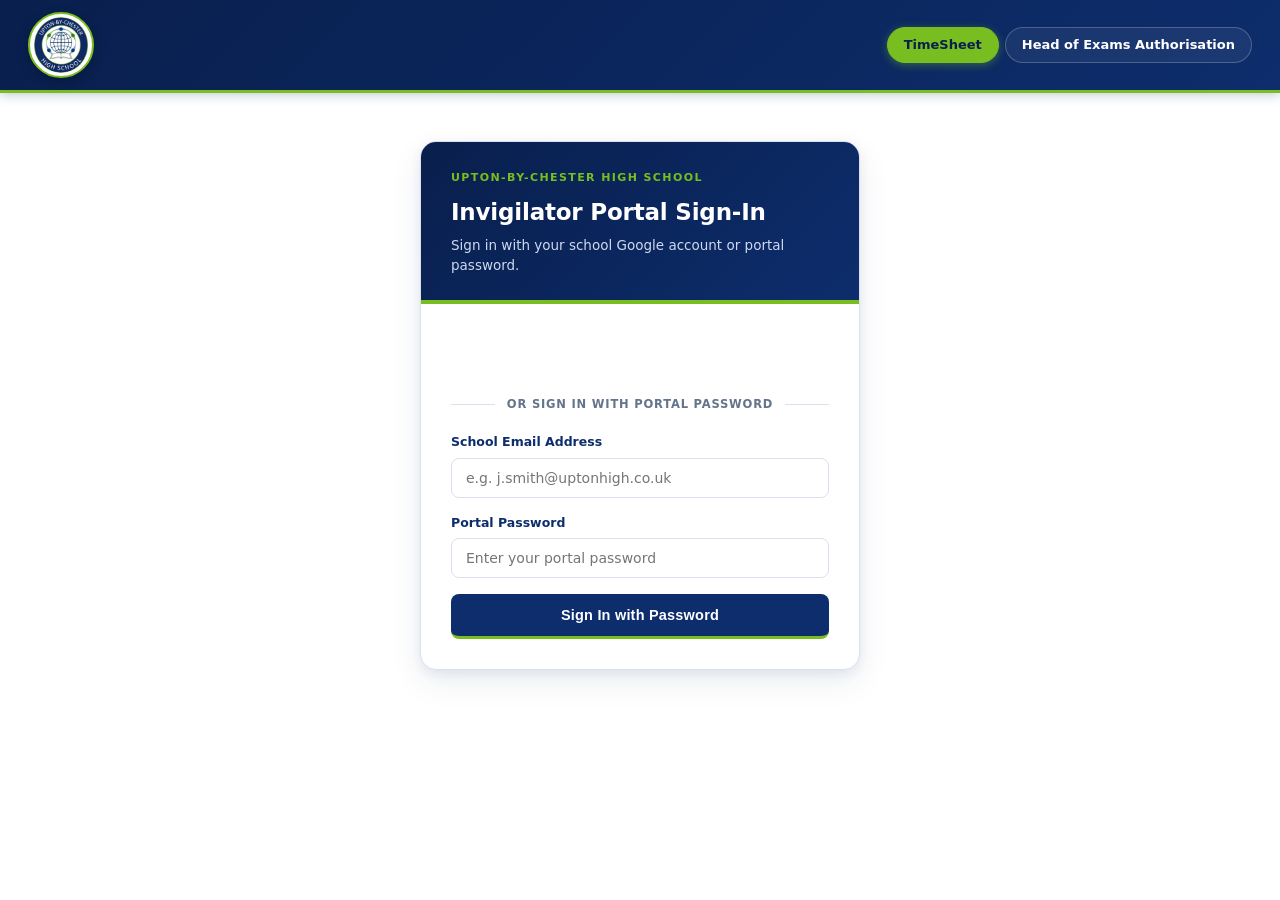
<file: index.html>
<!DOCTYPE html>
<html lang="en-GB">
<head>
  <base target="_top">
  <meta charset="utf-8">
  <meta name="viewport" content="width=device-width, initial-scale=1.0">
  <title>Invigilator Time Sheet</title>
  <link rel="stylesheet" href="./css/index.css">
</head>
<body>

  <!-- PORTAL NAVIGATION BAR -->
  <div class="portal-nav-strip">
    <img
      src="./img/UBC Logo.png"
      alt="School Crest"
      class="school-logo"
      onerror="this.style.display='none'"/>
    <div class="portal-nav-links">
      <a href="./login.html" class="portal-nav-btn active">TimeSheet</a>
      <a href="./approve.html" class="portal-nav-btn">Head of Exams Authorisation</a>
    </div>
  </div>

    <div class="form-body">
      <div class="role-tabs">
        <button type="button" class="role-tab active" id="tabSupportingBtn" onclick="selectRole('Supporting Invigilator')">Supporting Invigilator</button>
        <button type="button" class="role-tab" id="tabLeadBtn" onclick="selectRole('Lead Invigilator')">Lead Invigilator</button>
      </div>

      <form id="timeSheetForm">
        <div class="top-grid">
          <div>
            <label for="invigilatorName">Invigilator Full Name *</label>
            <div class="name-row">
              <input type="text" id="invigilatorName" readonly style="background: #f1f5f9; font-weight: 700; color: #0D2D6C;" required />
              <button type="button" class="load-btn" id="loadBtn" onclick="manualLoadDraft()">Load Saved</button>
              <button type="button" class="load-btn" onclick="signOutUser()" style="background: #fff; color: #0D2D6C; border: 1px solid #cbd5e1;">Sign Out</button>
            </div>
            <div class="name-hint" id="loggedInEmailHint">Signed in to your personal time sheet.</div>
          </div>
          <div>
            <label for="examPeriod">Exam Period *</label>
            <select id="examPeriod" onchange="onPeriodChange()" required>
              <option value="">Loading schedule...</option>
            </select>
          </div>
          <div>
            <label for="weekCommencing">Week Commencing *</label>
            <select id="weekCommencing" onchange="renderScheduleRows()" required>
              <option value="">Select week...</option>
            </select>
          </div>
        </div>

        <div class="table-wrap">
          <table>
            <thead>
              <tr>
                <th rowspan="2">Exam Session Day</th>
                <th colspan="2">Morning Session (AM)</th>
                <th colspan="2">Afternoon Session (PM)</th>
                <th colspan="2">Agreed ET / RB (Mins)</th>
                <th rowspan="2">Day Total</th>
              </tr>
              <tr>
                <th>Worked</th>
                <th>Session Times</th>
                <th>Worked</th>
                <th>Session Times</th>
                <th>AM Mins</th>
                <th>PM Mins</th>
              </tr>
            </thead>
            <tbody id="scheduleBody">
              <tr><td colspan="8" style="text-align:center;padding:18px;">Loading exam sessions...</td></tr>
            </tbody>
          </table>
        </div>

        <div class="total-banner">
          <div class="draft-note" id="draftStatus">Auto-saving locally in browser</div>
          <div>
            <span class="total-label">This Week's Hours:</span>
            <span class="total-value" id="grandTotal">0:00</span>
          </div>
        </div>

        <!-- Every week ticked so far; all of them are sent when you press Submit -->
        <div class="weeks-box" id="weeksBox">
          <div class="weeks-title">Weeks included in this submission</div>
          <div id="weeksList"></div>
          <div class="weeks-total"><span>Total hours claimed (all weeks)</span><strong id="allWeeksTotal">0:00</strong></div>
          <div class="weeks-hint">Change the week above to add another. Everything you tick is kept and sent together when you press Submit.</div>
        </div>

        <div class="cert-box">
          <div class="cert-title">I certify that I have worked the hours claimed above:</div>
          <div class="cert-grid">
            <div>
              <label for="signature">Digital Signature (Type Full Name) *</label>
              <input type="text" id="signature" placeholder="Type full name to sign" oninput="saveLocalDraft()" required>
            </div>
            <div>
              <label for="claimDate">Date *</label>
              <input type="date" id="claimDate" onchange="saveLocalDraft()" required>
            </div>
          </div>
        </div>

        <div class="btn-row">
          <button type="button" class="save-btn" id="saveDraftBtn" onclick="saveCloudDraft()">Save Progress</button>
          <button type="submit" class="submit-btn" id="submitBtn">Submit Final Time Sheet</button>
        </div>
        <div id="statusMsg" class="status"></div>
      </form>
    </div>
  </div>

  <!-- "Submitted" animation overlay -->
  <div class="submit-overlay" id="submitOverlay" role="dialog" aria-modal="true" aria-labelledby="submitTitle" onclick="if (event.target === this) closeSubmitted()">
    <div class="submit-modal">
      <svg class="tick" viewBox="0 0 56 56" aria-hidden="true">
        <circle cx="28" cy="28" r="26" />
        <path d="M16 29 l8 8 l16 -17" />
      </svg>
      <h3 id="submitTitle">Time Sheet Submitted</h3>
      <p id="submitMsg">Thank you. Your time sheet has been sent for authorisation.</p>
      <button type="button" id="submitDoneBtn" onclick="closeSubmitted()">Done</button>
    </div>
  </div>

  <!-- Replaces google.script.run with fetch calls to the Apps Script web app -->
  <script src="./api.js"></script>
  <script src="./js/index.js"></script>
 
</body>
</html>
</file>
<file: css/index.css>
:root {
  --navy: #0D2D6C;
  --navy-dark: #091F4D;
  --lime: #78BE20;
  --lime-soft: #E6F3D3;
  --forest: #2E7D32;
  --forest-dark: #246427;
  --sage: #E9F2E4;
  --bg-tint: #F5F8FC;
  --border: #D9E1EE;
  --text-main: #1E293B;
  --muted: #64748B;
  --danger: #B91C1C;
  --radius-sm: 8px;
  --shadow-sm: 0 1px 2px rgba(13, 45, 108, 0.06), 0 1px 3px rgba(13, 45, 108, 0.08);
  --shadow-md: 0 4px 12px rgba(13, 45, 108, 0.08), 0 12px 32px rgba(13, 45, 108, 0.08);
  --shadow-lg: 0 20px 50px rgba(13, 45, 108, 0.28);
  --ease: cubic-bezier(0.4, 0, 0.2, 1);
}

*, *::before, *::after {
  box-sizing: border-box;
}

body {
  font-family: 'Inter', 'Segoe UI', system-ui, -apple-system, Roboto, Arial, sans-serif;
  font-size: 14px;
  line-height: 1.5;
  background: transparent;
  margin: 0;
  padding: 12px;
  color: var(--text-main);
  -webkit-font-smoothing: antialiased;
}

:focus-visible {
  outline: 3px solid rgba(120, 190, 32, 0.55);
  outline-offset: 2px;
}

/* =========================================================
   PORTAL NAVIGATION BAR & HAMBURGER MENU
   ========================================================= */
.portal-nav-strip {
  position: relative;
  display: flex;
  flex-wrap: wrap;
  justify-content: space-between;
  align-items: center;
  gap: 10px;
  background: linear-gradient(135deg, var(--navy-dark) 0%, var(--navy) 100%);
  border-bottom: 3px solid var(--lime);
  border-radius: 0;
  padding: 12px 28px;
  margin: -12px -12px 24px -12px;
  box-shadow: 0 2px 10px rgba(13, 45, 108, 0.25);
}

.portal-nav-label {
  font-size: 12px;
  font-weight: 700;
  color: var(--lime);
  text-transform: uppercase;
  letter-spacing: 1.4px;
}

.portal-nav-links {
  display: flex;
  gap: 6px;
  flex-wrap: wrap;
}

.portal-nav-btn {
  text-decoration: none;
  padding: 7px 16px;
  border-radius: 999px;
  font-size: 13px;
  font-weight: 600;
  border: 1px solid rgba(255, 255, 255, 0.22);
  background: rgba(255, 255, 255, 0.06);
  color: #fff;
  transition: background 0.18s var(--ease), border-color 0.18s var(--ease), transform 0.18s var(--ease);
}

.portal-nav-btn:hover {
  background: rgba(255, 255, 255, 0.16);
  border-color: var(--lime);
  transform: translateY(-1px);
}

.portal-nav-btn.active {
  background: var(--lime);
  color: var(--navy-dark);
  border-color: var(--lime);
  box-shadow: 0 2px 8px rgba(120, 190, 32, 0.4);
}

.hamburger-btn {
  display: none;
  flex-direction: column;
  justify-content: space-between;
  width: 28px;
  height: 20px;
  background: transparent;
  border: none;
  cursor: pointer;
  padding: 0;
  z-index: 1001;
}

.hamburger-btn .bar {
  height: 3px;
  width: 100%;
  background-color: #ffffff;
  border-radius: 2px;
  transition: all 0.3s var(--ease);
}

/* =========================================================
   LOGIN CARD
   ========================================================= */
.login-card {
  max-width: 440px;
  margin: 48px auto;
  background: #fff;
  border-radius: 16px;
  box-shadow: var(--shadow-md);
  overflow: hidden;
  border: 1px solid var(--border);
}

.login-banner {
  background: linear-gradient(135deg, var(--navy-dark) 0%, var(--navy) 100%);
  color: #fff;
  padding: 28px 30px 24px;
  border-bottom: 4px solid var(--lime);
}

.login-banner .school {
  font-size: 11px;
  letter-spacing: 1.4px;
  text-transform: uppercase;
  font-weight: 700;
  color: var(--lime);
}

.login-banner h1 {
  margin: 8px 0 6px;
  font-size: 23px;
  font-weight: 700;
  letter-spacing: -0.2px;
}

.login-banner p {
  margin: 0;
  font-size: 13.5px;
  color: #CDDAF0;
}

.login-body {
  padding: 28px 30px 30px;
}

.google-wrap {
  display: flex;
  justify-content: center;
  margin-bottom: 18px;
  min-height: 44px;
}

.divider {
  display: flex;
  align-items: center;
  text-align: center;
  color: var(--muted);
  font-size: 11.5px;
  font-weight: 700;
  letter-spacing: 0.8px;
  text-transform: uppercase;
  margin: 20px 0;
}

.divider::before,
.divider::after {
  content: "";
  flex: 1;
  border-bottom: 1px solid var(--border);
}

.divider:not(:empty)::before {
  margin-right: 12px;
}

.divider:not(:empty)::after {
  margin-left: 12px;
}

.field {
  margin-bottom: 16px;
}

.field label {
  display: block;
  font-weight: 700;
  font-size: 12.5px;
  color: var(--navy);
  margin-bottom: 6px;
}

.field input {
  width: 100%;
  padding: 11px 14px;
  border: 1.5px solid var(--border);
  border-radius: var(--radius-sm);
  font-size: 14px;
  font-family: inherit;
  transition: border-color 0.15s, box-shadow 0.15s;
}

.field input:focus {
  outline: none;
  border-color: var(--navy);
  box-shadow: 0 0 0 4px rgba(13, 45, 108, 0.1);
}

.signin-btn {
  width: 100%;
  padding: 13px;
  background: var(--navy);
  color: #fff;
  border: none;
  border-bottom: 3px solid var(--lime);
  border-radius: var(--radius-sm);
  font-size: 14.5px;
  font-weight: 700;
  letter-spacing: 0.2px;
  cursor: pointer;
  transition: background 0.15s, transform 0.15s, box-shadow 0.15s;
}

.signin-btn:hover {
  background: #1E40AF;
  box-shadow: 0 6px 16px rgba(13, 45, 108, 0.25);
  transform: translateY(-1px);
}

.signin-btn:disabled {
  opacity: 0.65;
  cursor: not-allowed;
  transform: none;
  box-shadow: none;
}

.login-status {
  margin-top: 14px;
  padding: 11px 14px;
  border-radius: var(--radius-sm);
  font-size: 13px;
  font-weight: 600;
  display: none;
}

.login-status.err {
  background: #FEF2F2;
  color: var(--danger);
  border: 1px solid #FECACA;
}

.login-status.info {
  background: #EFF6FF;
  color: #1D4ED8;
  border: 1px solid #BFDBFE;
}

/* =========================================================
   TIMESHEET FORM CARD
   ========================================================= */
.form-card {
  max-width: 940px;
  margin: 0 auto;
  background: #fff;
  border-radius: 16px;
  box-shadow: var(--shadow-md);
  border: 1px solid var(--border);
  overflow: hidden;
}

.card-header {
  background: linear-gradient(135deg, var(--navy-dark) 0%, var(--navy) 100%);
  color: #fff;
  padding: 22px 28px;
  border-bottom: 4px solid var(--lime);
  display: flex;
  justify-content: space-between;
  align-items: center;
  gap: 16px;
}

.school-tag {
  font-size: 11px;
  text-transform: uppercase;
  letter-spacing: 1.4px;
  color: var(--lime);
  font-weight: 700;
  margin-bottom: 4px;
}

.card-header h2 {
  margin: 0;
  font-size: 21px;
  font-weight: 700;
  letter-spacing: -0.2px;
}

.card-header p {
  margin: 4px 0 0;
  font-size: 13px;
  color: #CDDAF0;
}

.school-logo {
  width: 66px;
  height: 66px;
  border-radius: 50%;
  background: #fff;
  padding: 3px;
  border: 2px solid var(--lime);
  box-shadow: 0 4px 12px rgba(0, 0, 0, 0.25);
  object-fit: contain;
  flex-shrink: 0;
}

.form-body {
  padding: 26px 28px 30px;
}

/* Role Tabs (Supporting vs Lead Invigilator) */
.role-tabs {
  position: relative;
  display: grid;
  grid-template-columns: 1fr 1fr;
  gap: 6px;
  margin-bottom: 22px;
  padding: 5px;
  background: var(--bg-tint);
  border: 1px solid var(--border);
  border-radius: 12px;
}

/* the navy highlight that slides between the two buttons */
.role-tab-slider {
  position: absolute;
  top: 0;
  left: 0;
  width: 0;
  height: 0;
  background: var(--navy);
  border-bottom: 3px solid var(--lime);
  border-radius: 8px;
  box-shadow: 0 3px 10px rgba(13, 45, 108, 0.22);
  pointer-events: none;
  opacity: 0;
}

.role-tabs.placed .role-tab-slider {
  opacity: 1;
}

.role-tab {
  position: relative;
  z-index: 1;                 /* sits above the slider */
  padding: 11px 14px;
  border-radius: 8px;
  font-size: 14px;
  font-weight: 600;
  cursor: pointer;
  border: 1px solid transparent;
  background: transparent;
  color: var(--navy);
  text-align: center;
  transition: background 0.15s var(--ease), color 0.3s var(--ease);
}

.role-tab:not(.active):hover {
  background: #fff;
}

.role-tab.active {
  color: #fff;                /* the slider provides the navy background */
}

/* fallback: if the slider script hasn't run, keep the old solid look */
.role-tabs:not(.placed) .role-tab.active {
  background: var(--navy);
  border-bottom: 3px solid var(--lime);
  box-shadow: 0 3px 10px rgba(13, 45, 108, 0.22);
}

.top-grid {
  display: grid;
  grid-template-columns: 1.6fr 1fr 1fr;
  gap: 16px;
  margin-bottom: 22px;
}

label {
  display: block;
  font-weight: 700;
  margin-bottom: 5px;
  font-size: 12.5px;
  color: var(--navy);
}

.name-row {
  display: flex;
  gap: 6px;
}

.name-row select {
  flex: 1;
  min-width: 0;
}

.name-hint {
  font-size: 11.5px;
  color: var(--muted);
  margin-top: 4px;
}

input[type="text"],
input[type="date"],
input[type="number"],
select {
  width: 100%;
  padding: 9px 12px;
  border: 1.5px solid var(--border);
  border-radius: var(--radius-sm);
  font-size: 13.5px;
  font-family: inherit;
  background: var(--bg-tint);
  color: var(--text-main);
  transition: border-color 0.15s, box-shadow 0.15s, background 0.15s;
}

input:focus,
select:focus {
  outline: none;
  border-color: var(--navy);
  background: #fff;
  box-shadow: 0 0 0 4px rgba(120, 190, 32, 0.22);
}

.load-btn {
  padding: 9px 14px;
  background: var(--navy);
  color: #fff;
  border: none;
  border-radius: var(--radius-sm);
  font-size: 12.5px;
  font-weight: 700;
  cursor: pointer;
  white-space: nowrap;
  transition: background 0.15s, transform 0.15s;
}

.load-btn:hover {
  background: #1E40AF;
  transform: translateY(-1px);
}

.table-wrap {
  overflow-x: auto;
  -webkit-overflow-scrolling: touch;
  border: 1px solid var(--border);
  border-radius: 10px;
  box-shadow: var(--shadow-sm);
  margin-bottom: 22px;
}

table {
  width: 100%;
  border-collapse: collapse;
  font-size: 13px;
}

th {
  background: var(--navy);
  color: #fff;
  padding: 12px 8px;
  text-align: center;
  font-size: 11.5px;
  font-weight: 700;
  text-transform: uppercase;
  letter-spacing: 0.6px;
}

th:first-child {
  text-align: left;
  padding-left: 16px;
}

td {
  padding: 10px 8px;
  border-bottom: 1px solid var(--border);
  text-align: center;
  vertical-align: middle;
  font-variant-numeric: tabular-nums;
}

td:first-child {
  text-align: left;
  padding-left: 16px;
  font-weight: 700;
  color: var(--navy);
}

tr:nth-child(even) td {
  background: var(--bg-tint);
}

.time-pill {
  display: inline-block;
  padding: 4px 11px;
  background: #E8EEF7;
  color: #334155;
  border-radius: 999px;
  font-weight: 600;
  font-size: 12.5px;
  white-space: nowrap;
}

.extra-in {
  width: 68px !important;
  padding: 5px 6px !important;
  font-size: 12.5px !important;
  text-align: center;
  background: #ECFDF5 !important;
  border-color: #A7F3D0 !important;
}

input[type="checkbox"] {
  width: 18px;
  height: 18px;
  accent-color: var(--forest);
  cursor: pointer;
}

.total-banner {
  display: flex;
  justify-content: space-between;
  align-items: center;
  flex-wrap: wrap;
  gap: 12px;
  background: linear-gradient(90deg, var(--lime-soft) 0%, #F4FAEC 100%);
  border: 1px solid #CFE5AD;
  border-left: 5px solid var(--lime);
  padding: 14px 20px;
  border-radius: 10px;
  margin-bottom: 22px;
}

.draft-note {
  font-size: 12.5px;
  color: #475569;
  font-weight: 500;
}

.total-label {
  font-size: 12.5px;
  font-weight: 700;
  text-transform: uppercase;
  letter-spacing: 0.6px;
  color: var(--navy);
  margin-right: 8px;
}

.total-value {
  font-size: 28px;
  font-weight: 800;
  letter-spacing: -0.5px;
  font-variant-numeric: tabular-nums;
  color: var(--forest);
}

/* Weeks included in this submission */
.weeks-box {
  display: none;
  background: #F8FAFC;
  border: 1.5px solid var(--border);
  border-left: 5px solid var(--navy);
  border-radius: 10px;
  padding: 14px 16px;
  margin-bottom: 22px;
}

.weeks-title {
  font-weight: 700;
  color: var(--navy);
  font-size: 14px;
  margin-bottom: 10px;
}

.week-item {
  display: flex;
  justify-content: space-between;
  align-items: center;
  gap: 10px;
  flex-wrap: wrap;
  padding: 10px 12px;
  background: #fff;
  border: 1px solid var(--border);
  border-left: 4px solid var(--lime);
  border-radius: var(--radius-sm);
  margin-bottom: 8px;
  box-shadow: var(--shadow-sm);
}

.week-item.current {
  border-left-color: var(--navy);
  background: var(--bg-tint);
}

.week-name {
  display: block;
  font-weight: 700;
  font-size: 13px;
  color: var(--text-main);
}

.week-sub {
  display: block;
  font-size: 12px;
  color: var(--muted);
}

.week-right {
  display: flex;
  align-items: center;
  gap: 10px;
}

.week-hours {
  font-weight: 800;
  color: var(--forest);
  font-size: 14px;
  font-variant-numeric: tabular-nums;
}

.week-btn {
  padding: 5px 11px;
  border-radius: 6px;
  font-size: 12px;
  font-weight: 700;
  cursor: pointer;
  border: 1.5px solid var(--navy);
  background: #fff;
  color: var(--navy);
  transition: background 0.15s;
}

.week-btn:hover {
  background: var(--bg-tint);
}

.week-btn.danger {
  border-color: var(--danger);
  color: var(--danger);
}

.week-btn.danger:hover {
  background: #FEF2F2;
}

.weeks-total {
  display: flex;
  justify-content: space-between;
  align-items: center;
  font-weight: 800;
  color: var(--navy);
  margin-top: 10px;
  padding-top: 10px;
  border-top: 1px solid var(--border);
  font-size: 13px;
  text-transform: uppercase;
  letter-spacing: 0.5px;
}

.weeks-total strong {
  color: var(--forest);
  font-size: 22px;
  font-variant-numeric: tabular-nums;
}

.weeks-hint {
  font-size: 12px;
  color: var(--muted);
  margin-top: 6px;
}

.cert-box {
  background: var(--bg-tint);
  border: 1.5px solid var(--border);
  border-radius: 10px;
  padding: 18px;
  margin-bottom: 22px;
}

.cert-title {
  font-weight: 700;
  color: var(--navy);
  font-size: 14px;
  margin-bottom: 12px;
}

.cert-grid {
  display: grid;
  grid-template-columns: 1.5fr 1fr;
  gap: 14px;
}

.btn-row {
  display: grid;
  grid-template-columns: 1fr 2fr;
  gap: 12px;
}

.save-btn {
  padding: 14px;
  background: var(--navy);
  color: #fff;
  border: none;
  border-bottom: 3px solid var(--muted);
  border-radius: var(--radius-sm);
  font-size: 14px;
  font-weight: 700;
  cursor: pointer;
  transition: background 0.15s, transform 0.15s, box-shadow 0.15s;
}

.save-btn:hover {
  background: #1E40AF;
  transform: translateY(-1px);
  box-shadow: 0 6px 14px rgba(13, 45, 108, 0.22);
}

.submit-btn {
  padding: 14px;
  background: var(--forest);
  color: #fff;
  border: none;
  border-bottom: 3px solid var(--lime);
  border-radius: var(--radius-sm);
  font-size: 15px;
  font-weight: 700;
  letter-spacing: 0.2px;
  cursor: pointer;
  transition: background 0.15s, transform 0.15s, box-shadow 0.15s;
}

.submit-btn:hover {
  background: var(--forest-dark);
  transform: translateY(-1px);
  box-shadow: 0 6px 16px rgba(46, 125, 50, 0.3);
}

.submit-btn:disabled,
.save-btn:disabled {
  background: #94A3B8;
  border-bottom-color: #64748B;
  cursor: not-allowed;
  transform: none;
  box-shadow: none;
}

.status {
  margin-top: 14px;
  padding: 12px 14px;
  border-radius: var(--radius-sm);
  font-size: 13.5px;
  font-weight: 600;
  text-align: center;
  display: none;
}

.status.success {
  background: #ECFDF5;
  color: #1B5E20;
  border: 1px solid var(--lime);
}

.status.error {
  background: #FEF2F2;
  color: #991B1B;
  border: 1px solid #FCA5A5;
}

/* =========================================================
   "SUBMITTED" ANIMATION OVERLAY
   ========================================================= */
.submit-overlay {
  position: fixed;
  inset: 0;
  z-index: 9999;
  background: rgba(9, 31, 77, 0.55);
  backdrop-filter: blur(3px);
  display: none;
  align-items: center;
  justify-content: center;
  padding: 16px;
}

.submit-overlay.show {
  display: flex;
  animation: subFade 0.25s ease-out;
}

.submit-modal {
  background: #fff;
  border-radius: 18px;
  padding: 34px 30px;
  text-align: center;
  max-width: 380px;
  width: 100%;
  border-top: 5px solid var(--lime);
  box-shadow: var(--shadow-lg);
  animation: subPop 0.45s cubic-bezier(0.175, 0.885, 0.32, 1.275);
}

.submit-modal h3 {
  margin: 0 0 6px;
  color: var(--navy);
  font-size: 23px;
  letter-spacing: -0.3px;
}

.submit-modal p {
  margin: 0 0 20px;
  color: #475569;
  font-size: 14px;
  line-height: 1.5;
}

.submit-modal button {
  padding: 11px 30px;
  background: var(--navy);
  color: #fff;
  border: none;
  border-bottom: 3px solid var(--lime);
  border-radius: var(--radius-sm);
  font-size: 14px;
  font-weight: 700;
  cursor: pointer;
  transition: background 0.15s, transform 0.15s;
}

.submit-modal button:hover {
  background: #1E40AF;
  transform: translateY(-1px);
}

.tick {
  width: 84px;
  height: 84px;
  margin: 0 auto 14px;
  display: block;
  filter: drop-shadow(0 6px 12px rgba(46, 125, 50, 0.25));
}

.tick circle {
  fill: none;
  stroke: var(--forest);
  stroke-width: 3;
  stroke-dasharray: 166;
  stroke-dashoffset: 166;
  animation: subDraw 0.6s ease-out 0.1s forwards;
}

.tick path {
  fill: none;
  stroke: var(--forest);
  stroke-width: 4;
  stroke-linecap: round;
  stroke-linejoin: round;
  stroke-dasharray: 48;
  stroke-dashoffset: 48;
  animation: subDraw 0.4s ease-out 0.65s forwards;
}

@keyframes subDraw {
  to { stroke-dashoffset: 0; }
}

@keyframes subPop {
  from { transform: scale(0.6); opacity: 0; }
  to { transform: scale(1); opacity: 1; }
}

@keyframes subFade {
  from { opacity: 0; }
  to { opacity: 1; }
}

/* =========================================================
   COMPACT NO-SCROLL MOBILE LAYOUT
   ========================================================= */
@media (max-width: 680px) {
  body {
    padding: 4px;
  }

  /* Mobile Nav & Hamburger Dropdown */
  .portal-nav-strip {
    margin: -4px -4px 14px -4px;
    padding: 10px 16px;
  }

  .hamburger-btn {
    display: flex;
  }

  .portal-nav-links {
    display: none;
    flex-direction: column;
    position: absolute;
    top: calc(100% + 3px);
    left: 0;
    right: 0;
    background-color: #ffffff;
    padding: 12px 16px;
    gap: 10px;
    border-bottom: 3px solid var(--lime);
    box-shadow: 0 10px 20px rgba(13, 45, 108, 0.18);
    z-index: 1000;
  }

  .portal-nav-links.open {
    display: flex;
  }

  .portal-nav-btn {
    width: 100%;
    padding: 11px 14px;
    border-radius: var(--radius-sm);
    color: var(--navy);
    background: var(--bg-tint);
    border-color: var(--border);
    text-align: center;
  }

  .portal-nav-btn:hover {
    background: var(--sage);
    transform: none;
  }

  .portal-nav-btn.active {
    background: var(--lime);
    color: var(--navy-dark);
    border-color: var(--lime);
  }

  .hamburger-btn.open .bar:nth-child(1) {
    transform: translateY(8.5px) rotate(45deg);
  }

  .hamburger-btn.open .bar:nth-child(2) {
    opacity: 0;
  }

  .hamburger-btn.open .bar:nth-child(3) {
    transform: translateY(-8.5px) rotate(-45deg);
  }

  .login-card {
    margin: 16px 8px;
  }

  .login-body {
    padding: 20px 18px 22px;
  }

  /* Header & Form */
  .form-card {
    border-radius: 12px;
  }

  .card-header {
    flex-direction: column-reverse;
    text-align: center;
    padding: 16px 14px;
    gap: 8px;
  }

  .school-logo {
    width: 54px;
    height: 54px;
  }

  .card-header h2 {
    font-size: 18px;
  }

  .form-body {
    padding: 14px 12px 18px;
  }

  .role-tabs {
    grid-template-columns: 1fr;
    gap: 6px;
    margin-bottom: 16px;
  }

  .role-tab {
    padding: 13px 14px;
    font-size: 15px;
  }

  .top-grid {
    grid-template-columns: 1fr;
    gap: 12px;
    margin-bottom: 16px;
  }

  .name-row {
    flex-direction: column;
  }

  .load-btn {
    width: 100%;
    padding: 12px;
    font-size: 14px;
  }

  input[type="text"],
  input[type="date"],
  input[type="number"],
  select {
    font-size: 16px !important;
    padding: 9px 12px;
    min-height: 44px;
  }

  /* Transform wide table into compact 100%-width day cards */
  .table-wrap {
    border: none;
    box-shadow: none;
    overflow: visible;
    margin-bottom: 14px;
  }

  table,
  tbody {
    display: block;
    width: 100%;
  }

  thead {
    display: none;
  }

  #scheduleBody tr[data-day] {
    display: grid;
    grid-template-columns: 32px 1fr 72px;
    align-items: center;
    gap: 6px 8px;
    padding: 12px;
    margin-bottom: 10px;
    background: #fff;
    border: 1.5px solid var(--border);
    border-left: 4px solid var(--navy);
    border-radius: 10px;
    box-shadow: var(--shadow-sm);
  }

  #scheduleBody tr[data-day] td {
    display: block;
    padding: 0;
    border: none;
    background: transparent !important;
  }

  #scheduleBody tr[data-day] td:nth-child(1) {
    grid-column: 1 / 3;
    grid-row: 1;
    font-size: 14px;
    padding-bottom: 6px;
    border-bottom: 1px solid #E2E8F0;
  }

  #scheduleBody tr[data-day] td:nth-child(8) {
    grid-column: 3 / 4;
    grid-row: 1;
    text-align: right;
    font-size: 13.5px;
    padding-bottom: 6px;
    border-bottom: 1px solid #E2E8F0;
  }

  #scheduleBody tr[data-day] td:nth-child(8)::before {
    content: "Total ";
    font-size: 11px;
    font-weight: 600;
    color: var(--muted);
  }

  #scheduleBody tr[data-day] td:nth-child(2) {
    grid-column: 1 / 2;
    grid-row: 2;
    text-align: left;
  }

  #scheduleBody tr[data-day] td:nth-child(3) {
    grid-column: 2 / 3;
    grid-row: 2;
    text-align: left;
  }

  #scheduleBody tr[data-day] td:nth-child(3)::before {
    content: "AM ";
    font-weight: 700;
    font-size: 11px;
    color: var(--navy);
  }

  #scheduleBody tr[data-day] td:nth-child(6) {
    grid-column: 3 / 4;
    grid-row: 2;
    text-align: right;
  }

  #scheduleBody tr[data-day] td:nth-child(6)::before {
    content: "+AM mins";
    display: block;
    font-size: 9.5px;
    color: var(--muted);
    text-align: center;
  }

  #scheduleBody tr[data-day] td:nth-child(4) {
    grid-column: 1 / 2;
    grid-row: 3;
    text-align: left;
  }

  #scheduleBody tr[data-day] td:nth-child(5) {
    grid-column: 2 / 3;
    grid-row: 3;
    text-align: left;
  }

  #scheduleBody tr[data-day] td:nth-child(5)::before {
    content: "PM ";
    font-weight: 700;
    font-size: 11px;
    color: var(--navy);
  }

  #scheduleBody tr[data-day] td:nth-child(7) {
    grid-column: 3 / 4;
    grid-row: 3;
    text-align: right;
  }

  #scheduleBody tr[data-day] td:nth-child(7)::before {
    content: "+PM mins";
    display: block;
    font-size: 9.5px;
    color: var(--muted);
    text-align: center;
  }

  input[type="checkbox"] {
    width: 22px;
    height: 22px;
  }

  .time-pill {
    font-size: 11.5px;
    padding: 3px 8px;
  }

  .extra-in {
    width: 68px !important;
    font-size: 14px !important;
    padding: 4px !important;
    min-height: 36px !important;
  }

  .total-banner {
    flex-direction: column;
    text-align: center;
    gap: 4px;
    padding: 12px;
    margin-bottom: 16px;
  }

  .weeks-box {
    padding: 12px;
    margin-bottom: 16px;
  }

  .week-item {
    flex-direction: column;
    align-items: stretch;
  }

  .week-right {
    justify-content: space-between;
  }

  .week-btn {
    flex: 1;
    padding: 10px;
    font-size: 14px;
  }

  .cert-box {
    padding: 14px;
    margin-bottom: 16px;
  }

  .cert-grid {
    grid-template-columns: 1fr;
    gap: 10px;
  }

  .btn-row {
    grid-template-columns: 1fr;
    gap: 8px;
  }

  .save-btn,
  .submit-btn {
    padding: 14px;
    font-size: 15px;
  }
}

/* =========================================================
   FANCY DROPDOWNS  (append to the end of your stylesheet)
   Applies to any <select class="fancy">
   ========================================================= */
.fdd {
  position: relative;
  width: 100%;
}
.fdd.open {
  z-index: 60;               /* menu floats above the table below */
}
.name-row .fdd {
  flex: 1;
  min-width: 0;
}

/* the real <select> stays in the page for validation + your code, but is invisible */
.fdd select.fdd-native {
  position: absolute;
  inset: 0;
  width: 100%;
  height: 100%;
  opacity: 0;
  pointer-events: none;
}

/* ---------- the button ---------- */
.fdd-btn {
  display: flex;
  align-items: center;
  justify-content: space-between;
  gap: 10px;
  width: 100%;
  padding: 9px 10px 9px 12px;
  background: var(--bg-tint);
  color: var(--text-main);
  border: 1.5px solid var(--border);
  border-radius: var(--radius-sm);
  font: inherit;
  font-size: 13.5px;
  text-align: left;
  cursor: pointer;
  transition: border-color 0.15s, box-shadow 0.15s, background 0.15s;
}
.fdd-btn:hover {
  border-color: var(--navy);
  background: #fff;
}
.fdd.open .fdd-btn {
  background: #fff;
  border-color: var(--navy);
  box-shadow: 0 0 0 4px rgba(120, 190, 32, 0.22);
}
.fdd-label {
  overflow: hidden;
  text-overflow: ellipsis;
  white-space: nowrap;
  font-weight: 600;
  color: var(--navy);
}
.fdd-label.placeholder {
  font-weight: 400;
  color: var(--muted);
}
.fdd-chev {
  display: grid;
  place-items: center;
  flex-shrink: 0;
  width: 24px;
  height: 24px;
  border-radius: 50%;
  background: #E8EEF7;
  color: var(--navy);
  transition: transform 0.3s cubic-bezier(0.16, 1, 0.3, 1), background 0.15s, color 0.15s;
}
.fdd.open .fdd-chev {
  transform: rotate(180deg);
  background: var(--navy);
  color: #fff;
}
.fdd.disabled .fdd-btn {
  opacity: 0.55;
  cursor: not-allowed;
}

/* ---------- the menu ---------- */
.fdd-menu {
  position: absolute;
  left: 0;
  right: 0;
  top: calc(100% + 8px);
  z-index: 50;
  background: #fff;
  border: 1px solid var(--border);
  border-radius: 14px;
  box-shadow: 0 4px 10px rgba(13, 45, 108, 0.06), 0 18px 40px rgba(13, 45, 108, 0.18);
  padding: 8px;
  min-width: 200px;

  opacity: 0;
  visibility: hidden;
  transform: translateY(-8px) scale(0.98);
  transform-origin: top center;
  transition: opacity 0.2s ease,
              transform 0.28s cubic-bezier(0.16, 1, 0.3, 1),
              visibility 0s linear 0.28s;
}
.fdd.open .fdd-menu {
  opacity: 1;
  visibility: visible;
  transform: translateY(0) scale(1);
  transition-delay: 0s;
}

/* search box (shown automatically for long lists) */
.fdd-search {
  display: block;
  width: 100%;
  margin: 0 0 6px;
  padding: 9px 12px 9px 34px !important;
  background: var(--bg-tint) url("data:image/svg+xml,%3Csvg xmlns='http://www.w3.org/2000/svg' width='16' height='16' viewBox='0 0 24 24' fill='none' stroke='%2364748B' stroke-width='2' stroke-linecap='round' stroke-linejoin='round'%3E%3Ccircle cx='11' cy='11' r='7'/%3E%3Cpath d='m21 21-4.3-4.3'/%3E%3C/svg%3E") no-repeat 11px center;
  border: 1.5px solid var(--border);
  border-radius: 8px;
  font: inherit;
  font-size: 13px !important;
}

.fdd-search[hidden] {
  display: none;
}

.fdd-list {
  list-style: none;
  margin: 0;
  padding: 0;
  max-height: 252px;
  overflow-y: auto;
  scrollbar-width: thin;
  scrollbar-color: #C5D0E3 transparent;
}
.fdd-list li[hidden] {
  display: none;
}

.fdd-opt {
  position: relative;
  display: flex;
  align-items: center;
  justify-content: space-between;
  gap: 10px;
  width: 100%;
  padding: 10px 12px;
  background: transparent;
  color: var(--text-main);
  border: none;
  border-radius: 8px;
  font: inherit;
  font-size: 13.5px;
  text-align: left;
  cursor: pointer;
  transition: background 0.12s, color 0.12s, padding 0.15s;
}
.fdd-opt:hover,
.fdd-opt.active {
  background: var(--lime-soft);
  color: var(--navy);
  box-shadow: inset 3px 0 0 var(--lime);   /* lime accent bar */
  padding-left: 15px;
}
.fdd-opt.selected {
  background: var(--navy);
  color: #fff;
  font-weight: 600;
  box-shadow: inset 3px 0 0 var(--lime);
  padding-left: 15px;
}
.fdd-opt[disabled] {
  opacity: 0.4;
  cursor: not-allowed;
}
.fdd-check {
  display: none;
  flex-shrink: 0;
  color: var(--lime);
}
.fdd-opt.selected .fdd-check {
  display: block;
}

.fdd-empty {
  padding: 14px 12px;
  text-align: center;
  font-size: 13px;
  color: var(--muted);
}

/* options cascade in one after another when the menu opens */
.fdd.open .fdd-opt {
  animation: fddIn 0.3s cubic-bezier(0.16, 1, 0.3, 1) both;
  animation-delay: calc(var(--i, 0) * 18ms);
}
@keyframes fddIn {
  from { opacity: 0; transform: translateY(-6px); }
  to   { opacity: 1; transform: translateY(0); }
}

/* phones: use the native picker instead (better on touch) */
@media (max-width: 680px) {
  .fdd-btn,
  .fdd-menu {
    display: none;
  }
  .fdd select.fdd-native {
    position: static;
    opacity: 1;
    pointer-events: auto;
  }
}


/* =========================================================
   ACCESSIBILITY
   ========================================================= */
@media (prefers-reduced-motion: reduce) {
  *,
  *::before,
  *::after {
    animation-duration: 0.01ms !important;
    transition-duration: 0.01ms !important;
  }
}
</file>
